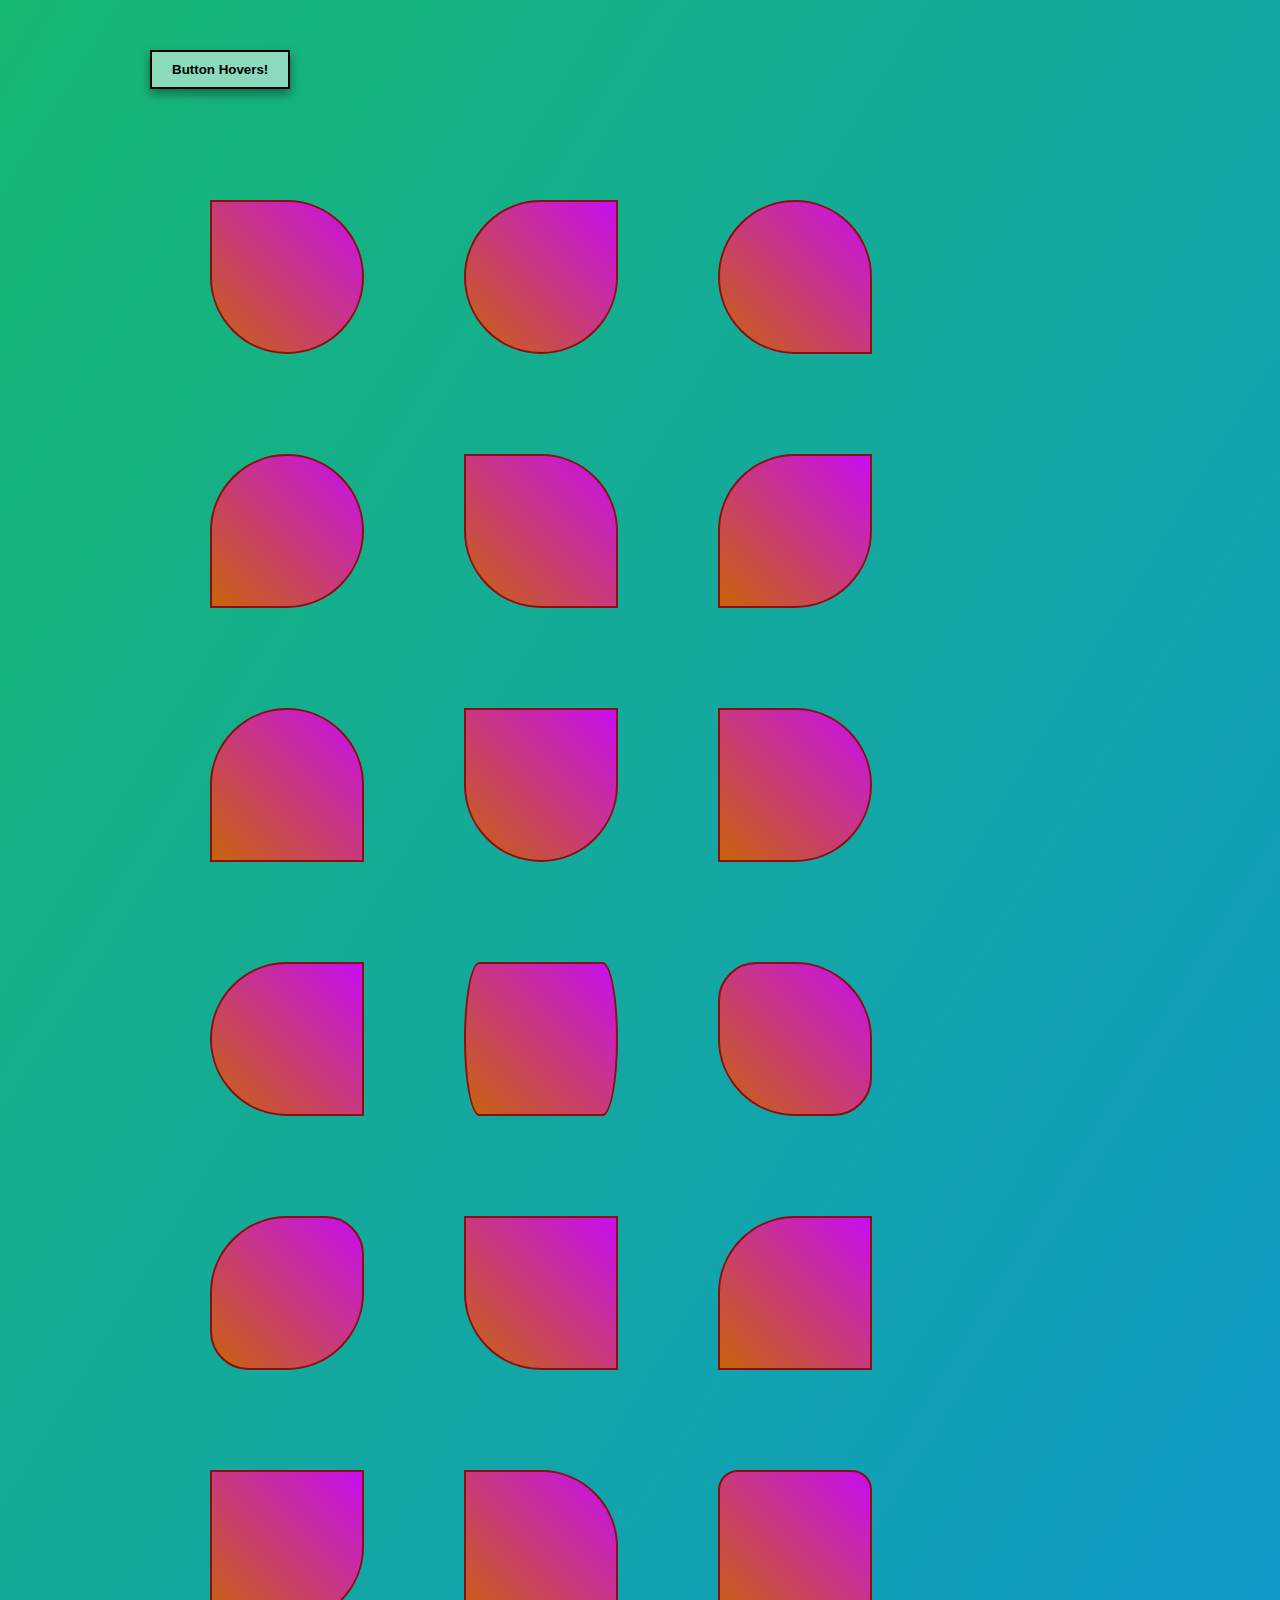
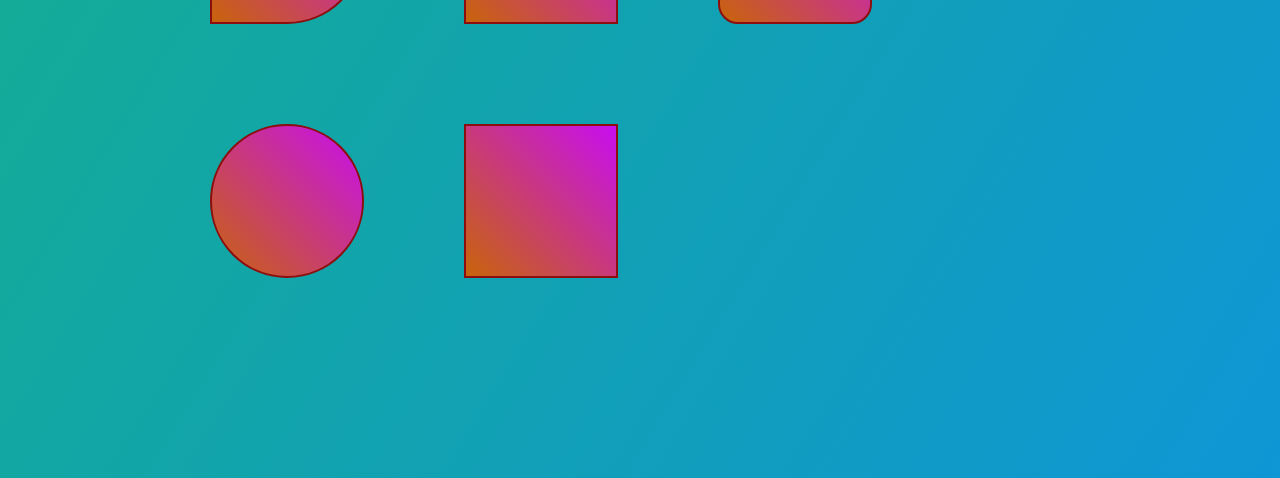
<file: border/index.html>
<!DOCTYPE html>
<html lang="en">

<head>
    <meta charset="UTF-8">
    <meta name="viewport" content="width=device-width, initial-scale=1.0">
    <meta http-equiv="X-UA-Compatible" content="ie=edge">
    <title>Border Radius</title>
    <link rel="stylesheet" href="./style.css">
    <link rel='icon' type="image/x-icon" href="../favicon.ico">
</head>

<body>
    <a href="../"><button class='buttonHovers'>Button Hovers!</button></a>
    <div class="container">
        <div class="radius"></div>
        <div class="radius"></div>
        <div class="radius"></div>
        <div class="radius"></div>
        <div class="radius"></div>
        <div class="radius"></div>
        <div class="radius"></div>
        <div class="radius"></div>
        <div class="radius"></div>
        <div class="radius"></div>
        <div class="radius"></div>
        <div class="radius"></div>
        <div class="radius"></div>
        <div class="radius"></div>
        <div class="radius"></div>
        <div class="radius"></div>
        <div class="radius"></div>
        <div class="radius"></div>
        <div class="radius"></div>
        <div class="radius"></div>
    </div>
</body>

</html>
</file>
<file: border/style.css>
body {
    margin: 0;
    padding: 0;
    background: linear-gradient(to bottom right, rgba(23, 184, 113, 1), rgba(14, 150, 213, 1));
    height: auto;
    overflow-x: hidden;
    display: flex;
    flex-direction: row;
    justify-content: center;
    align-items: center;
    position: relative;
}

.buttonHovers {
    position: absolute;
    top: 50px;
    left: 150px;
    padding: 10px 20px;
    border: 2px solid black;
    background-color: rgba(255, 255, 255, 0.5);
    color: black;
    box-shadow: 0 5px 10px rgba(0, 0, 0, 0.4);
    font-weight: bold;
    transition: 0.5s;
}

.buttonHovers:hover {
    transform: translateY(-5px);
    transition: 0.5s;
    box-shadow: 0 8px 15px rgba(0, 0, 0, 0.5);
    cursor: pointer;
}

.buttonHovers:active {
    transform: translateY(-2px);
    box-shadow: 0 5px 10px rgba(0, 0, 0, 0.4);
    transition: 0.5s;
}

a:focus {
    outline: none;
}

.container {
    display: flex;
    flex-flow: row wrap;
    justify-content: flex-start;
    align-items: center;
    width: 75%;
    height: auto;
    margin: 150px auto;
}

.container .radius {
    height: 150px;
    width: 150px;
    background: linear-gradient(to top right, rgba(200, 100, 10, 1), rgba(200, 14, 240,1));
    border: 2px solid rgba(140, 14, 14);
    margin: 50px;
    transition: transform 0.5s;
    position: relative;
}

.container .radius::before {
    content: '';
    height: 200px;
    width: 200px;
    border: 5px solid rgba(140, 14, 14);
    box-shadow: 0px 0px 15px 10px inset rgba(140, 14, 14, 0.2), 
                0px 5px 15px rgba(0, 0, 0, 0.9);
    position: absolute;
    top: 50%;
    left: 50%;
    transform: translate(-50%, -50%) scale(0);
    opacity: 0;
    transition: transform 0.5s, opacity 0.5s;
    border-radius: 15%;
    z-index: -1;
}

.container .radius:hover::before {
    transform: translate(-50%, -50%) scale(1);
    opacity: 1;
    z-index: -1;
    transition: transform 0.5s, opacity 0.5s;
}

.container .radius:hover {
    transform: rotate(360deg) scale(1.3);
    transform-origin: center;
    cursor: pointer;
    transition: transform 0.5s ease-in-out;
}

.container .radius:nth-child(1) {
    border-radius: 0 50% 50% 50%;
}

.container .radius:nth-child(2) {
    border-radius: 50% 0% 50% 50%;
}

.container .radius:nth-child(3) {
    border-radius: 50% 50% 0 50%;
}

.container .radius:nth-child(4) {
    border-radius: 50% 50% 50% 0;
}

.container .radius:nth-child(5) {
    border-radius: 0 50% 0 50%;
}

.container .radius:nth-child(6) {
    border-radius: 50% 0% 50% 0;
}

.container .radius:nth-child(7) {
    border-radius: 50% 50% 0 0;
}

.container .radius:nth-child(8) {
    border-radius: 0 0 50% 50%;
}

.container .radius:nth-child(5) {
    border-radius: 0 50% 0 50%;
}

.container .radius:nth-child(6) {
    border-radius: 50% 0% 50% 0;
}

.container .radius:nth-child(7) {
    border-radius: 50% 50% 0 0;
}

.container .radius:nth-child(8) {
    border-radius: 0 0 50% 50%;
}

.container .radius:nth-child(9) {
    border-radius: 0 50% 50% 0;
}

.container .radius:nth-child(10) {
    border-radius: 50% 0 0 50%;
}

.container .radius:nth-child(11) {
    border-radius: 10%/50%;
}

.container .radius:nth-child(12) {
    border-radius: 25% 50% 25% 50%;
}

.container .radius:nth-child(13) {
    border-radius: 50% 25% 50% 25%;
}

.container .radius:nth-child(14) {
    border-radius: 0 0 0 50%;
}

.container .radius:nth-child(15) {
    border-radius: 50% 0 0 0;
}

.container .radius:nth-child(16) {
    border-radius: 0 0 50% 0;
}

.container .radius:nth-child(17) {
    border-radius: 0 50% 0 0;
}

.container .radius:nth-child(18) {
    border-radius: 20px;
}

.container .radius:nth-child(19) {
    border-radius: 50%;
}

.container .radius:nth-child(20) {
    border-radius: 0;
}

@media screen and (max-width: 500px) {
    .buttonHovers {
        left: 50%;
        transform: translateX(-50%);
    }

    .container {
        flex-flow: column wrap;
    }

    .container .radius {
        margin: 50px auto;
    }
}
</file>
